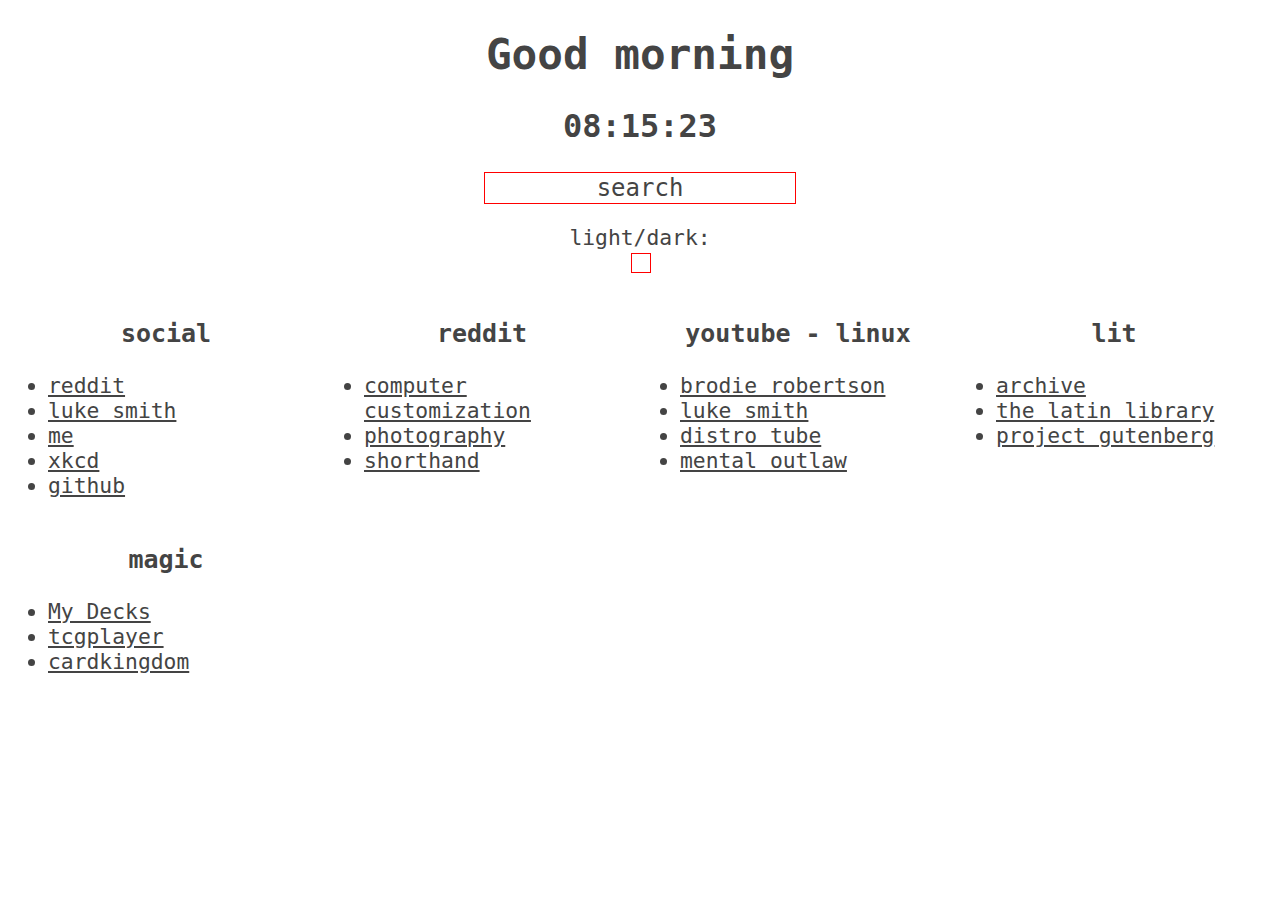
<file: index.html>
<!DOCTYPE html>
<html>
<head>
	<meta charset="UTF-8" />
	<meta name="viewport" content="width=device-width" />
	<title>Homepage</title>
	<link rel="stylesheet" href="style.css" type="text/css" media="screen" title="no title" charset="utf-8">
	<script src="greet.js"></script>
	<script src="clock.js" defer></script>
	
	<script charset="utf-8">
function init(){startTime(); greet();}
	</script>
</head>

<body onload="init()">
		
	<h1 id="greeting"></h1>
	<h2 id="clock"></h2>

	<div id="web-search">
    		<form autocomplete="off" onsubmit="get_search();return false;">
			<input id="searcher" type="text" name="" placeholder="search" />
		</form>
	</div>
	<div align="center" class="checkbox">
	<p>light/dark:
	<input type="checkbox" id="mycheckbox" onchange="toggle()"/>
	</p>
	<script charset="utf-8">
	function toggle() {
		if(document.getElementById("mycheckbox").checked) {
		document.documentElement.setAttribute('data-theme', 'dark')
		}
		else {
		document.documentElement.setAttribute('data-theme', 'light')
		}
	}
		</script>
	</div>
	
<section class="basic-grid">


<div class="card">
	<h3>social</h3>
	<ul id="socially"></ul>
</div>

<div class="card">
	<h3>reddit</h3>
	<ul id="reddit"></ul>
</div>

<div class="card">
	<h3>youtube - linux</h3>
	<ul id="ltube"></ul>
</div>

<div class="card">
	<h3>lit</h3>
	<ul id="lit"></ul>
</div>

<div class="card">	
  <h3>magic</h3>	
  <ul>
    <li><a href="https://scryfall.com/@edh86/decks/" target="_blank">My Decks</a></li>
    <li><a href="https://tcgplayer.com" target="_blank">tcgplayer</a></li>
    <li><a href="https://cardkingdom.com" target="_blank">cardkingdom</a></li>
  </ul>
</div>

<div class="card" id="helpCard">
	<h3>help</h3>
	<ul id="helpobjects">

	</ul>
	<button type="submit" onclick="document.getElementById('helpCard').style.visibility='hidden';">hide</button>
</div>
<script src="script.js"></script>
</section>
</body>
</html>
</file>
<file: style.css>
:root {
	--c1: red;
	--c2: white;
	--c3: #444444;
}
[data-theme='dark'] {
	--c1: red;
	--c3: white;
	--c2: #444444;
}
h1, h2, h3 {font-family: monospace; text-align: center;}
body {font-family: monospace;font-size: 16pt; color: var(--c3);}
a {color: var(--c3);}


::placeholder{
color: var(--c3);
opacity: 1;

}

#web-search
{
	display: block;
	text-align: center;
}


.basic-grid {

display: grid;
gap: 0;
text-align: left;
grid-template-columns: repeat(auto-fit, minmax(300px, 1fr))
}
.card form {
text-align: center;
}
body{
background-color: var(--c2);}

.card {
/*background-color: rgba(0,0,0,0.5);*/
padding-bottom: 0;
}

#helpCard {
visibility: hidden;
}

input {
background-color: var(--c2);
color: var(--c3);
border: 1px;
border-style: solid;
border-color: var(--c1);
font-size: 18pt;
font-family: monospace;
text-align: center;
}
input:hover{
color: var(--c1);
transition: 200ms ease;
}
input:focus{
color: var(--c1);
transition: 200ms ease;
outline: 2px solid var(--c1);
}
a:hover {
color: var(--c1);
transition: 200ms ease;
}

ul#helpobjects li{
	font-size: 12pt;
}

.checkbox > p>  input {
	height: 20px;
	width: 20px;
	-webkit-appearance: none;
	-moz-appearance: none;
	-o-appearance: none;
	appearance: none;
	display: block;
}

.checkbox > input:checked {
	border: 1px solid black;
	background-color: black;
}
</file>
